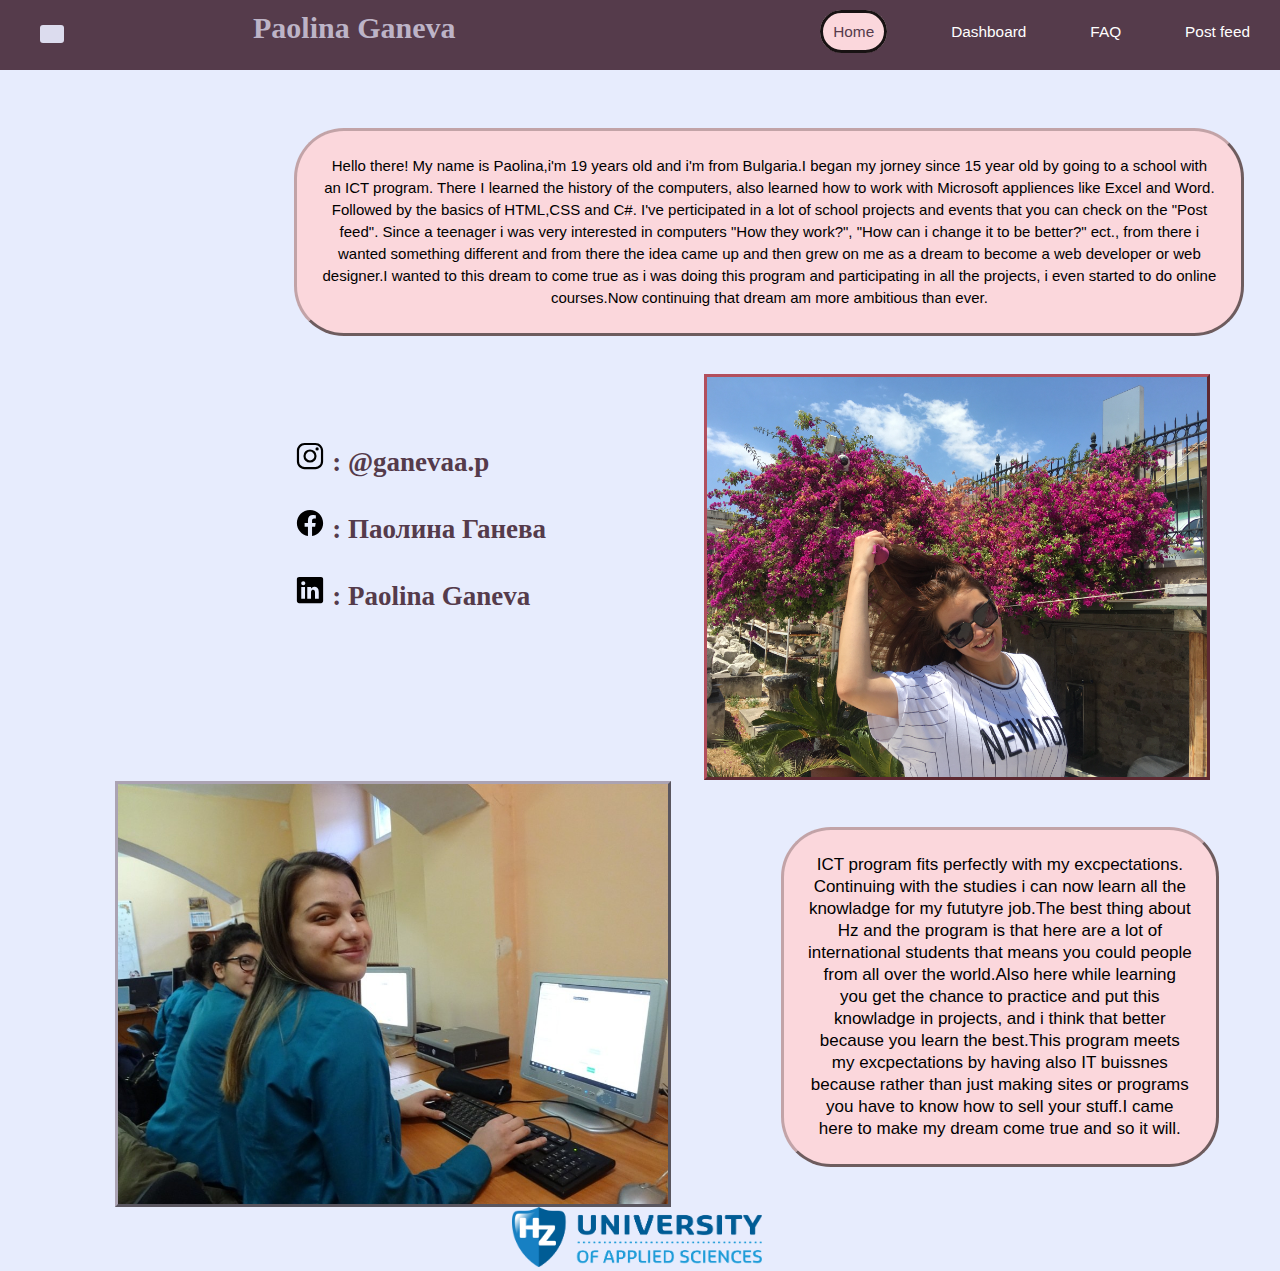
<file: index.html>
<!DOCTYPE html>
<html lang="en">
  <head>
    <meta charset="UTF-8">
    <meta name="viewport" content="width=device-width, initial-scale=1.0">
    <meta http-equiv="X-UA-Compatible" content="ie=edge">
    <title>Home</title>
    <link rel="preconnect" href="https://fonts.googleapis.com">
    <link rel="stylesheet" href="style.css">
  </head> 
  <body>
  <!--Side menu-->
   <header class="navbar">
     <input type="checkbox" id="check">
     <label for="check">
       <i id="btn"></i>
       <i id="cancel"></i>
     </label>
     <div class="sidebar">
       <h3>Info</h3>
       <ul class="side">
         <li><a href="https://hz.nl/uploads/documents/Regelingen/OERS/2021-2022/HZ-Course-and-Examination-Regulations-2021-2022.pdf" target="_blank">CER-ICT</a></li>
         <li><a href="IR-ICT-2021-2022.pdf" target="_blank">IR-ICT</a></li>
         <li><a href="https://glaze-donut-5a5.notion.site/Assignment-Specification-661c5ac5d7494328a58be61d00dd41e4" target="_blank">Learning envi.</a></li>
         <li><a href="https://teams.microsoft.com/_?culture=bg-bg&country=BG&lm=deeplink&lmsrc=homePageWeb&cmpid=WebSignIn#/school/conversations/Общи?threadId=19:2e2afa0286b04932be16cb8ad2d9d2c0@thread.skype&ctx=channel" target="_blank">Teams-ICT</a></li>
         <li><a href="https://apps.hz.nl/angular/studievoortgang/studiestatus" target="_blank">Study Progress</a></li>
         <li><a href="https://github.com/Pollygan/username.github.io.git" target="_blank">Github SP</a></li>
       </ul>
     </div>
     <!--Navbar-->
    <h1><a href="portfolio.html" class="port">Paolina Ganeva</a></h1>
      <ul> 
        <li><a class="active" href="index.html">Home</a></li>
        <li><a href="dashboard.html">Dashboard</a></li>
        <li><a href="faq.html">FAQ</a></li>
        <li><a href="post-feed.html">Post feed</a></li>
      </ul>
   </header>
    <span>
        <p class="bubbletext"> Hello there! My name is Paolina,i'm 19 years old and i'm from Bulgaria.I began my jorney since 15 year old by going to a school with an ICT program. There I learned the history of the computers, also learned how to work with Microsoft appliences like Excel and Word. Followed by the basics of HTML,CSS and C#. I've perticipated in a lot of school projects and events that you can check on the "Post feed". Since a teenager i was very interested in computers "How they work?", "How can i change it to be better?" ect., from there i wanted something different and from there the idea came up and then grew on me as a dream to become a web developer or web designer.I wanted to this dream to come true as i was doing this program and participating in all the projects, i  even started to do online courses.Now continuing that dream am more ambitious than ever.</p>
      </span>
        <img src="me.JPG" alt="Profile picture" class="pic">
        <!--Social media-->
  <ul class="social">
   <li><img src="logo-instagram.svg" alt="Instagram" class="instagram"> : @ganevaa.p</li>
    <br>
     <li><img src="logo-facebook.svg" alt="Facebook" class="facebook">  : Паолина Ганева</li>
     <br>
    <li><img src="logo-linkedin.svg" alt="Linkedin" class="linkedin">  : Paolina Ganeva</li>
  </ul>
<img src="pic.jpg" alt="Old school photo" class="pic1">
<footer>
<p id="bubbletext">ICT program fits perfectly with my excpectations. Continuing with the studies i can now learn all the knowladge for my fututyre job.The best thing about Hz and the program is that here are a lot of international students that means you could people from all over the world.Also here while learning you get the chance to practice and put this knowladge in projects, and i  think that better because you learn the best.This program meets my excpectations by having also IT buissnes because rather than just making sites or programs you have to know how to sell your stuff.I came here to make my dream come true and so it will.</p>
<img src="hz.png" alt="Hz logo" class="hz">
</footer>
  </body>
</html>
</file>
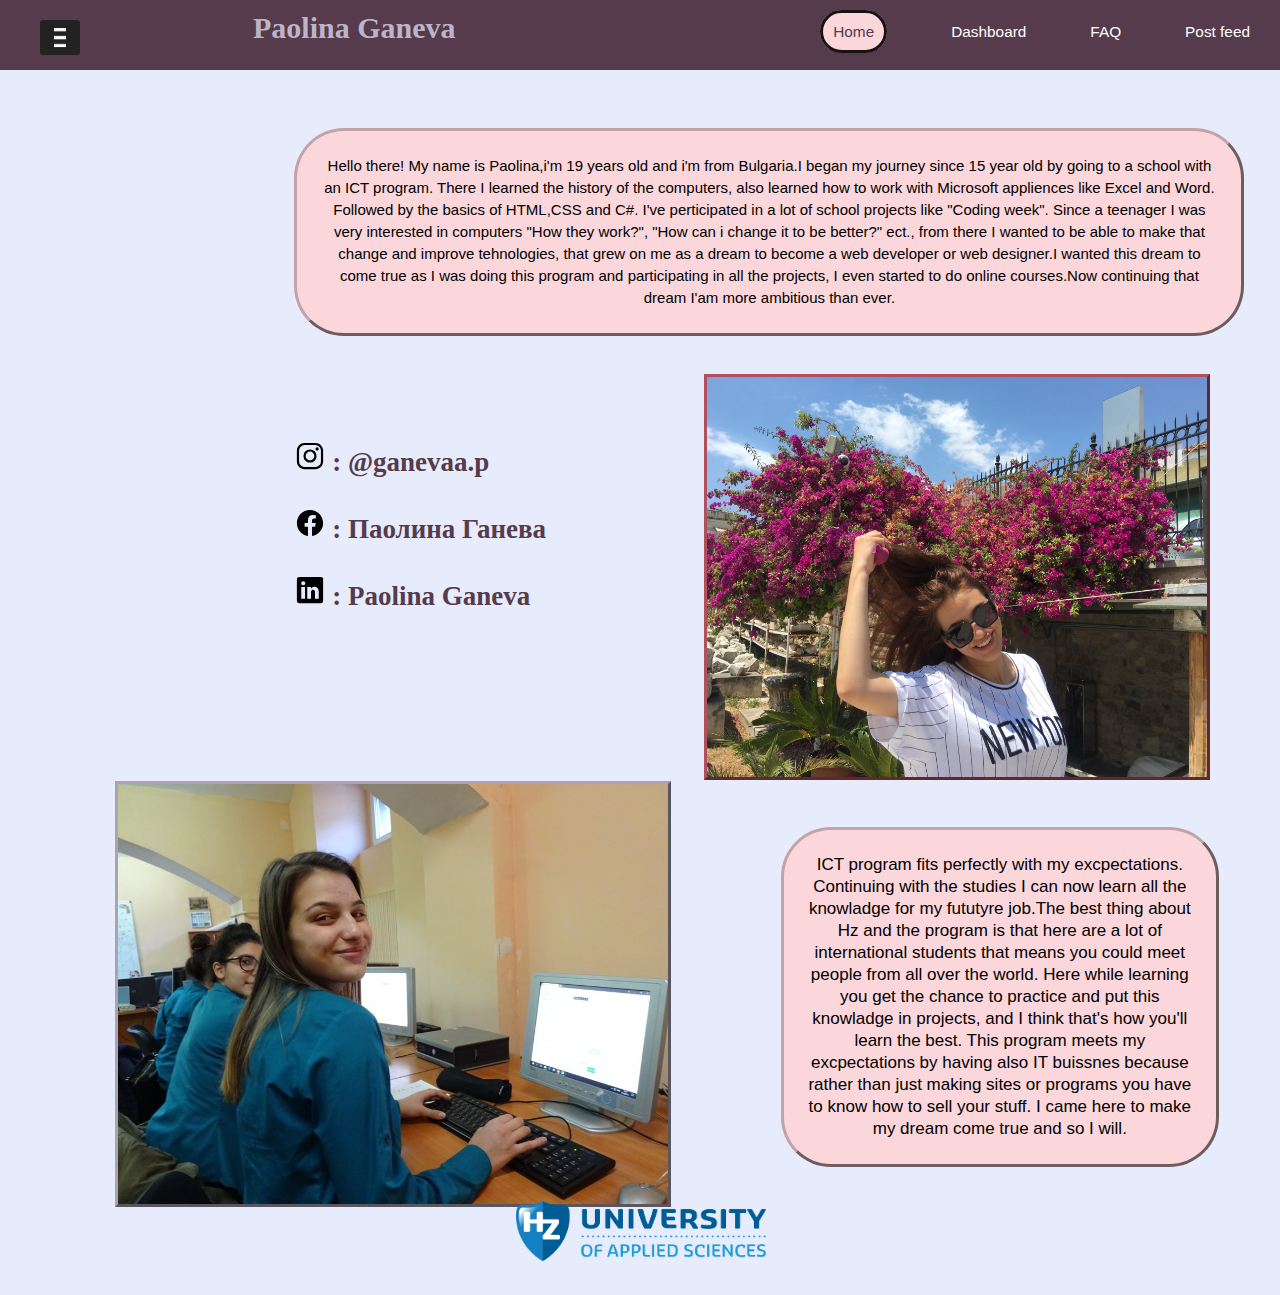
<file: pages/index.html>
<!DOCTYPE html>
<html lang="en">

  <head>

    <meta charset="UTF-8">
    <meta name="viewport" content="width=device-width, initial-scale=1.0">
    <meta http-equiv="X-UA-Compatible" content="ie=edge">
    <title>Home</title>
    <link rel="preconnect" href="https://fonts.googleapis.com">
    <link rel="stylesheet" href="..\css\style.css">

  </head> 

  <body>

   <header class="navbar">

     <!--Side bar-->
     <input type="checkbox" id="check">
     <label for="check">
       <i ><img src="..\pictures\sidebar3.png" alt="Side bar" id="btn"></i>
       <i id="cancel"></i>
     </label>

     <div class="sidebar">
       <h3>Info</h3>
       <ul class="side">
         <li><a href="https://hz.nl/uploads/documents/Regelingen/OERS/2021-2022/HZ-Course-and-Examination-Regulations-2021-2022.pdf" target="_blank">CER-ICT</a></li>
         <li><a href="IR-ICT-2021-2022.pdf" target="_blank">IR-ICT</a></li>
         <li><a href="https://glaze-donut-5a5.notion.site/Assignment-Specification-661c5ac5d7494328a58be61d00dd41e4" target="_blank">Learning envi.</a></li>
         <li><a href="https://teams.microsoft.com/_?culture=bg-bg&country=BG&lm=deeplink&lmsrc=homePageWeb&cmpid=WebSignIn#/school/conversations/Общи?threadId=19:2e2afa0286b04932be16cb8ad2d9d2c0@thread.skype&ctx=channel" target="_blank">Teams-ICT</a></li>
         <li><a href="https://apps.hz.nl/angular/studievoortgang/studiestatus" target="_blank">Study Progress</a></li>
         <li><a href="https://github.com/Pollygan/username.github.io.git" target="_blank">Github SP</a></li>
       </ul>
     </div>

     <!--Navbar-->

    <h1><a href="portfolio.html" class="port">Paolina Ganeva</a></h1>
      <ul> 
        <li><a class="active" href="index.html">Home</a></li>
        <li><a href="dashboard.html">Dashboard</a></li>
        <li><a href="faq.html">FAQ</a></li>
        <li><a href="post-feed.html">Post feed</a></li>
      </ul>

   </header>
  
    <span>
        <p class="bubbletext"> Hello there! My name is Paolina,i'm 19 years old and i'm from Bulgaria.I began my journey since 15 year old by going to a school with an ICT program. There I learned the history of the computers, also learned how to work with Microsoft appliences like Excel and Word. Followed by the basics of HTML,CSS and C#. I've perticipated in a lot of school projects like "Coding week". Since a teenager I was very interested in computers "How they work?", "How can i change it to be better?" ect., from there I wanted to be able to make that change and improve tehnologies, that grew on me as a dream to become a web developer or web designer.I wanted  this dream to come true as I was doing this program and participating in all the projects, I  even started to do online courses.Now continuing that dream I'am more ambitious than ever.</p>
      </span>
      <a href="https://www.socialmediatoday.com/news/8-of-the-most-important-html-tags-for-seo/574987/">
         <img src="..\pictures\me.JPG" alt="Profile picture" class="pic"></a>

        <!--Social media-->

  <ul class="social">
   <li><img src="..\logo-instagram.svg" alt="Instagram" class="instagram"> : @ganevaa.p</li>
    <br>
     <li><img src="..\logo-facebook.svg" alt="Facebook" class="facebook">  : Паолина Ганева</li>
     <br>
    <li><img src="..\logo-linkedin.svg" alt="Linkedin" class="linkedin">  : Paolina Ganeva</li>
  </ul>

<img src="..\pictures\pic.jpg" alt="Old school photo" class="pic1">

<footer>
<p id="bubbletext">ICT program fits perfectly with my excpectations. Continuing with the studies I can now learn all the knowladge for my fututyre job.The best thing about Hz and the program is that here are a lot of international students that means you could meet people from all over the world. Here while learning you get the chance to practice and put this knowladge in projects, and I  think that's how you'll learn the best. This program meets my excpectations by having also IT buissnes because rather than just making sites or programs you have to know how to sell your stuff. I came here to make my dream come true and so I will.</p>
<img src="..\pictures\hz.png" alt="Hz logo" class="hz">
</footer>

  </body>
</html>
</file>
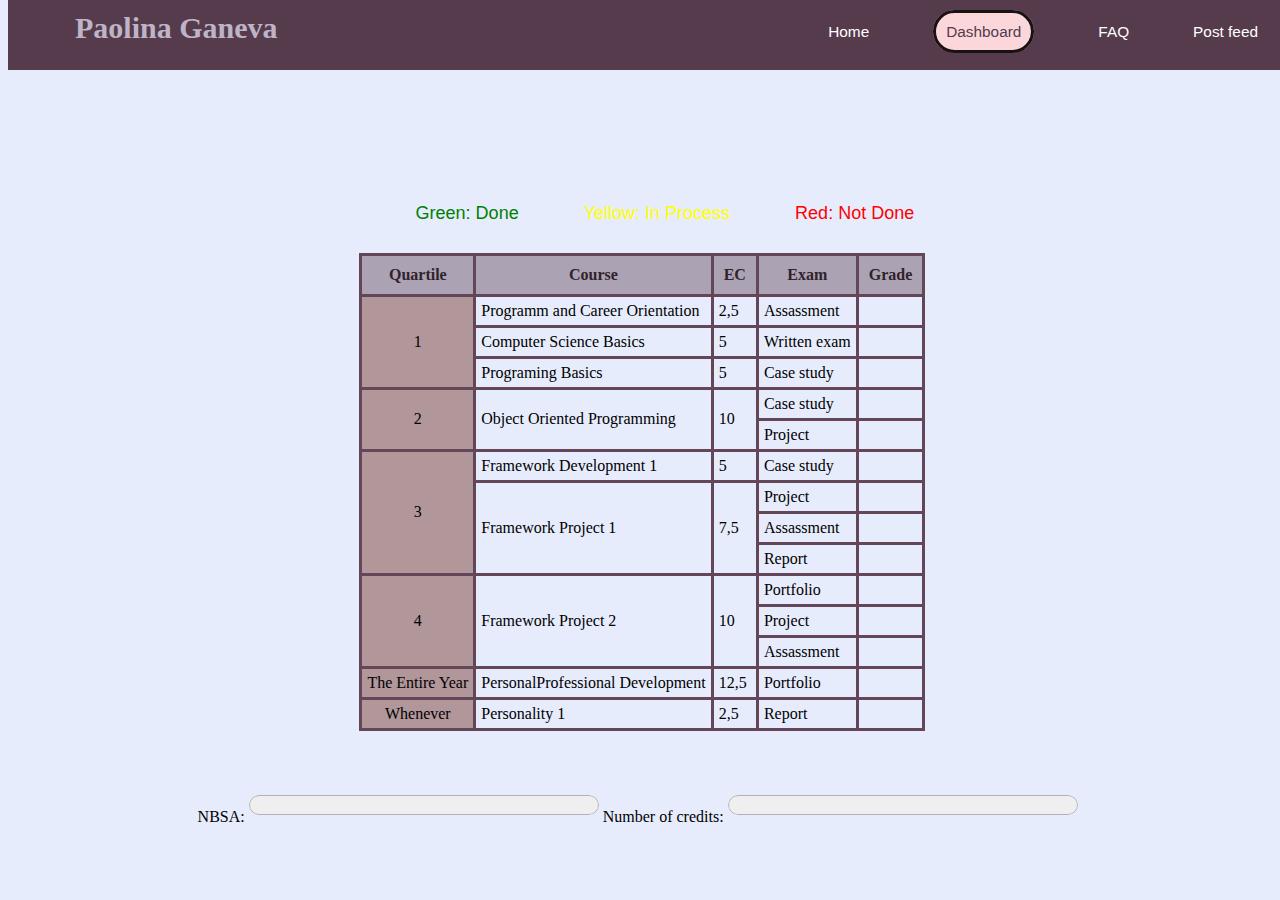
<file: dashboard.html>
<!DOCTYPE html>
<html lang="en">

    <head>
    <meta charset="UTF-8">
    <meta name="viewport" content="width=device-width, initial-scale=1.0">
    <meta http-equiv="X-UA-Compatible" content="ie=edge">
    <link rel="stylesheet" href="..\css\dashboard.css">
    <title>Dashboard</title>
    </head>

  <body>

    <header class="navbar">
        <h1 id="name">Paolina Ganeva</h1>
        <nav>
          <ul>
            <li><a href="index.html">Home</a></li>
            <li><a class="active" href="dashboard.html">Dashboard</a></li>
            <li><a href="faq.html">FAQ</a></li>
            <li><a href="post-feed.html">Post feed</a></li>
          </ul>
        </nav>
       </header>
        
       <main>
           <table>
             <thead>
             <tr class="solid">
               <th>Quartile</th>
               <th>Course</th>
               <th>EC</th>
               <th>Exam</th>
               <th>Grade</th>
             </tr>
             </thead>
             <tbody>
             <tr class="solid">
               <td rowspan="3" class="num">1</td>
               <td>Programm and Career Orientation </td>
               <td>2,5</td>
               <td>Assassment</td>
               <td></td>
             </tr>
             <tr class="solid">
              <td>Computer Science Basics</td>
              <td>5</td>
              <td>Written exam</td>
              <td></td>
             </tr>
             <tr>
               <td>Programing Basics</td>
               <td>5</td>
               <td>Case study</td>
               <td></td>
             </tr>
             <tr class="solid">
              <td rowspan="2" class="num">2</td>
              <td rowspan="2">Object Oriented Programming</td>
              <td rowspan="2">10</td>
              <td>Case study</td>
              <td></td>
             </tr>
             <tr>
               <td>Project</td>
               <td></td>
             </tr>
             <tr class="solid">
              <td rowspan="4" class="num">3</td>
              <td>Framework Development 1</td>
              <td>5</td>
              <td>Case study</td>
              <td></td>
             </tr>
             <tr>
              <td rowspan="3">Framework Project 1</td>
              <td rowspan="3">7,5</td>
              <td>Project</td>
              <td></td>
              
             </tr>
             <tr>
              <td>Assassment</td>
              <td></td>
             </tr>
             <tr>
               <td>Report</td>
               <td></td>
             </tr>
             <tr>
               <td rowspan="3" class="num">4</td>
               <td rowspan="3">Framework Project 2</td>
               <td rowspan="3">10</td>
               <td>Portfolio</td>
               <td></td>
             </tr>
             <tr>
               <td>Project</td>
               <td></td>
             </tr>
             <tr>
               <td>Assassment</td>
               <td></td>
             </tr>
             <tr>
               <td class="num">The Entire Year</td>
               <td>PersonalProfessional Development</td>
               <td>12,5</td>
               <td>Portfolio</td>
               <td></td>
             </tr>
             <tr>
               <td class="num">Whenever</td>
               <td>Personality 1</td>
               <td>2,5</td>
               <td>Report</td>
               <td></td>
             </tr>
              </tbody>
           </table>
       </main>

           <ul class="list">
             <li style="color: green;">Green: Done</li>
             <li style="color: yellow;">Yellow: In Process</li>
             <li style="color: red;">Red: Not Done</li>
           </ul>

           <footer>
           <label for="credits">NBSA:</label>
           <progress value="0" max="60"></progress>

           <label for="credits">Number of credits:</label>
           <progress value="0" max="45"></progress>
           </footer>

       </body>
</html>
</file>
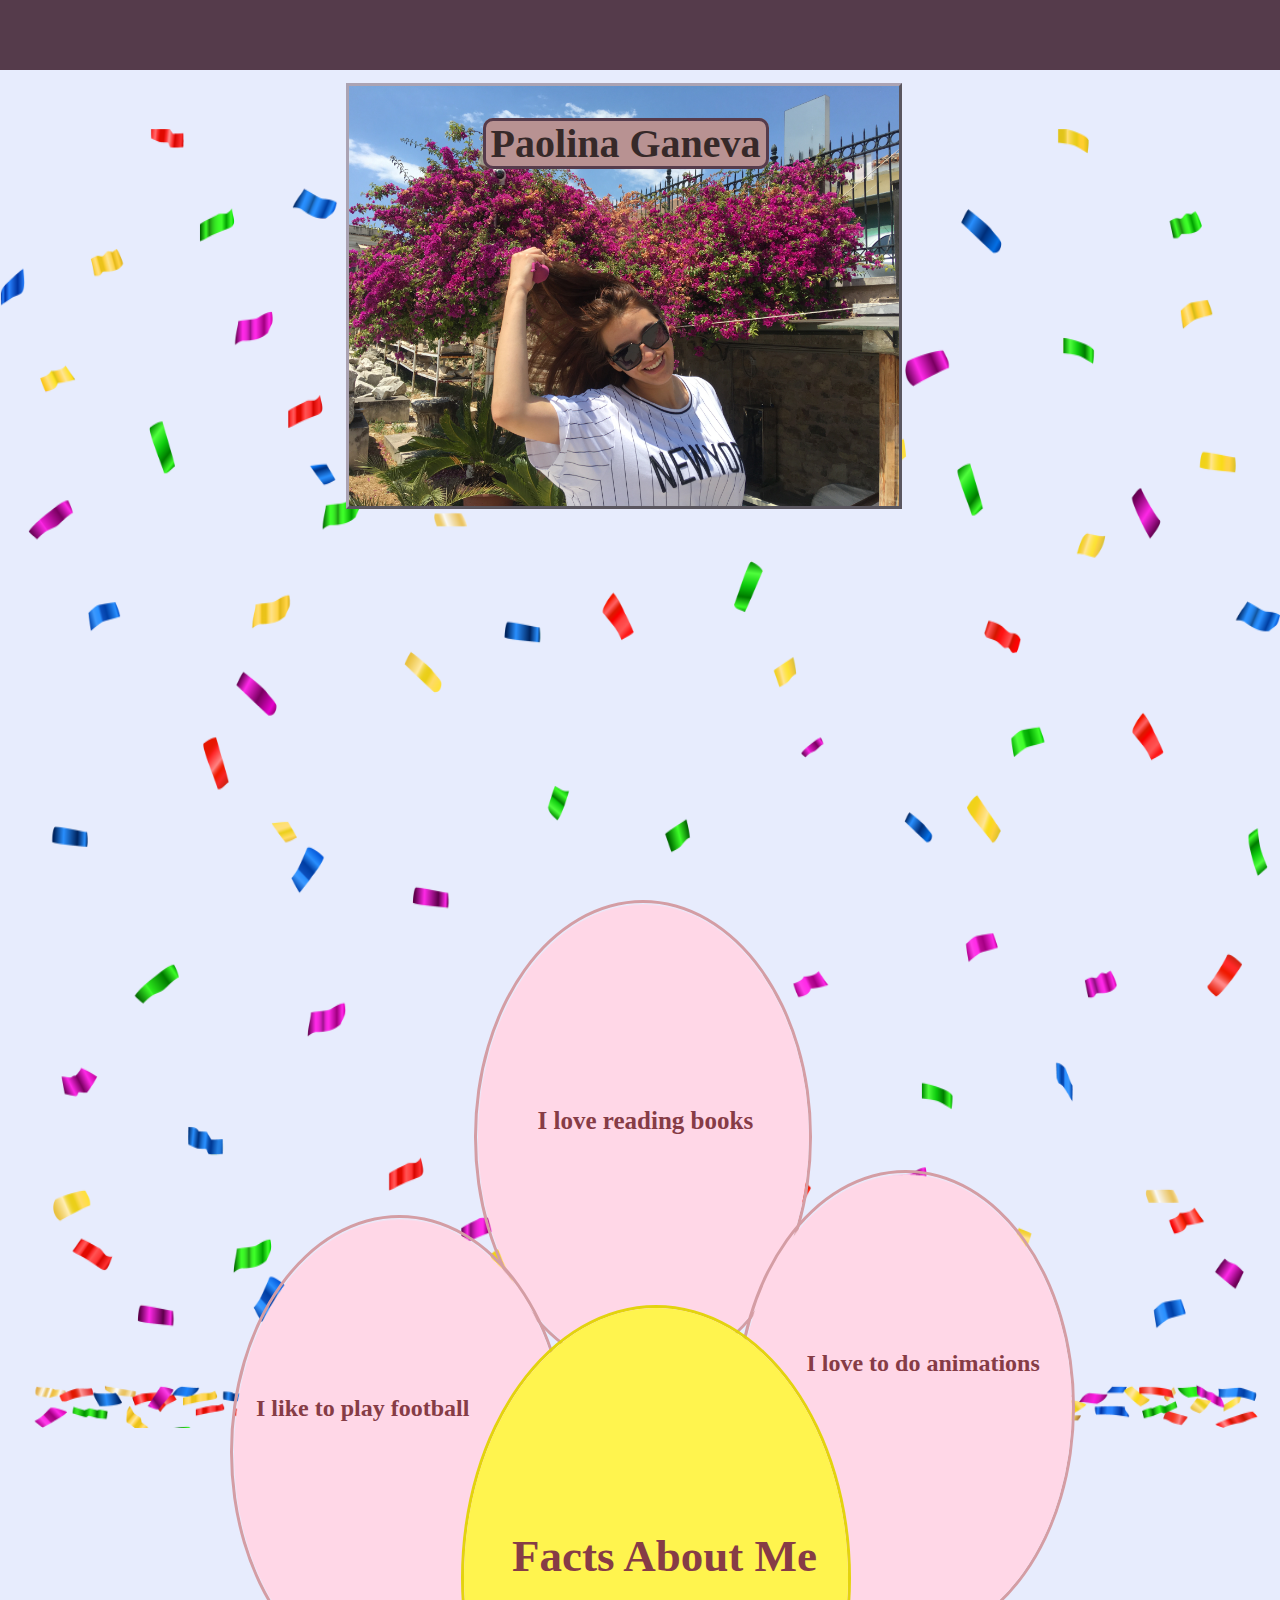
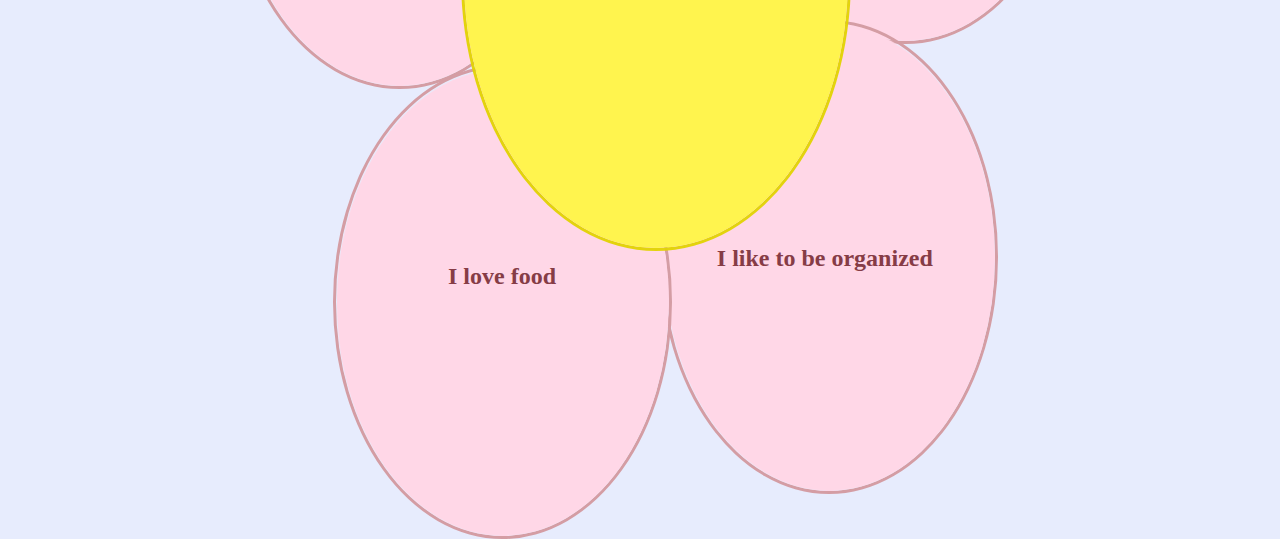
<file: portfolio.html>
<!DOCTYPE html>
<html lang="en">

  <head>
    <meta charset="UTF-8">
    <meta name="viewport" content="width=device-width, initial-scale=1.0">
    <meta http-equiv="X-UA-Compatible" content="ie=edge">
    <title>My profile</title>
    <link rel="stylesheet" href="..\css\style.css">
    <style>

     h1 {
      position: absolute;
      padding: 3px;
      margin-left: 32%;
      margin-top: 100px;
      font-family: 'Alfa Slab One',cursive;
      color: #bdb4c7;
      font-size: 60px;

     }
    </style>

  </head>

  <body>

  <header>
    <h1><a href="index.html" class="port1">Paolina Ganeva</a></h1>
    <img src="..\pictures\confet2.png" alt="confeti" class="confeti">
   </header>
  
      <img src="..\pictures\me.JPG" alt="portfolio" class="pic3">

      <!--Circles-->

      <img src="..\pictures\yellowcr.png" alt="Fact about me" id="yellow">
      <img src="..\pictures\pinkcr.png" alt="Facts" class="cr1">
      <img src="..\pictures\pinkcr.png" alt="Facts" class="cr2">
      <img src="..\pictures\pinkcr.png" alt="Facts" class="cr3">
      <img src="..\pictures\pinkcr.png" alt="Facts" class="cr4">
      <img src="..\pictures\pinkcr.png" alt="Facts" class="cr5">

      <!--Facts text-->

      <h4>Facts About Me</h4>
      <h5>I love reading books</h5>
      <h5 class="f2">I love to do animations</h5>
      <h5 class="f3">I like to be organized</h5>
      <h5 class="f4">I love food</h5>
      <h5 class="f5">I like to play football</h5>

  </body>

  </html>
</html>
</file>
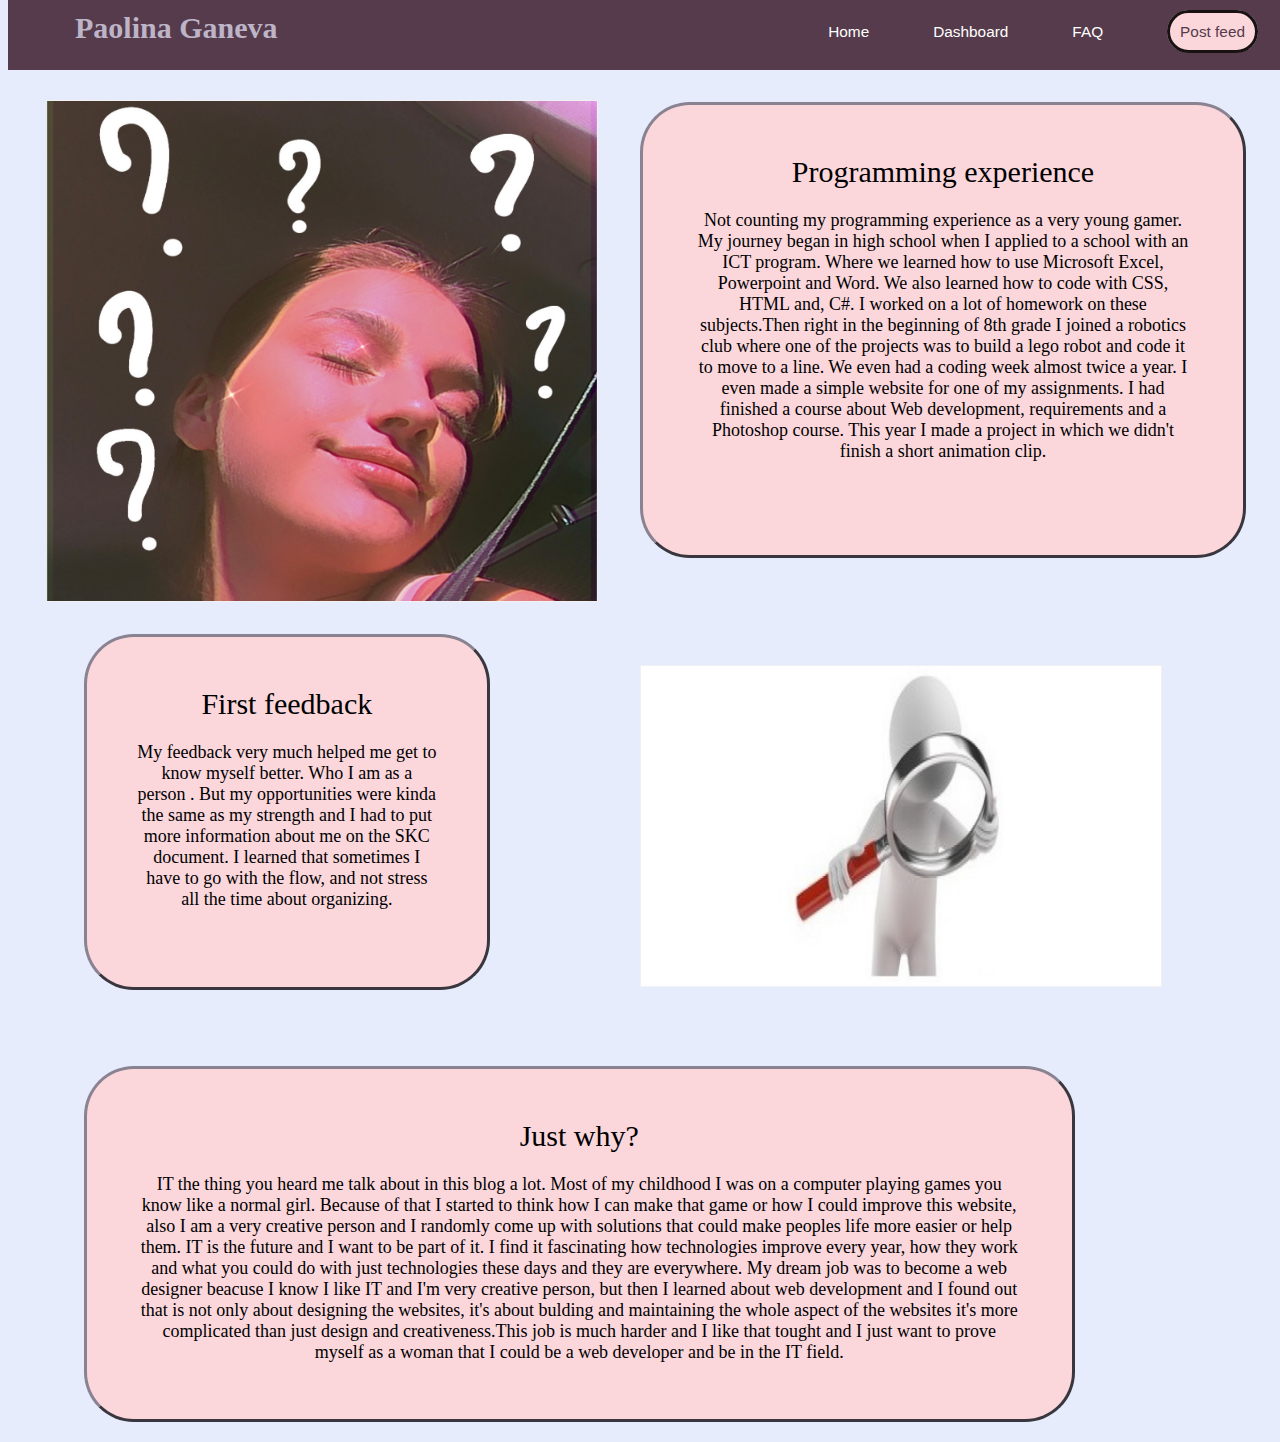
<file: post-feed.html>
<!DOCTYPE html>
<html lang="en">

    <head>
    <meta charset="UTF-8">
    <meta name="viewport" content="width=device-width, initial-scale=1.0">
    <meta http-equiv="X-UA-Compatible" content="ie=edge">
    <title>Blog</title>
    <link rel="preconnect" href="https://fonts.googleapis.com">
    <link rel="stylesheet" href="..\css\postfeed.css">
    </head>

     <body>

      <header class="navbar">
        <h1 id="name">Paolina Ganeva</h1>
        <nav>
          <ul>
            <li><a href="index.html">Home</a></li>
            <li><a href="dashboard.html">Dashboard</a></li>
            <li><a href="faq.html">FAQ</a></li>
            <li><a class="active" href="post-feed.html">Post feed</a></li>
          </ul>
        </nav>
       </header>
       

         <!--Blog 1-->

        <div class="flip-box">
         <div class="flip-box-inner">
          <div class="flip-box-front">

         <img src="..\pictures\blog.jpeg" alt="Me" style="width:550px;height:500px">

         </div>
        <div class="flip-box-back">

           <h2>Why this study choice?</h2>

      <p>Ever since I was little I have wanted to study abroad, fascinated by the beauty of the Netherlands and how good the people are. It got me interested in searching for a university here.<br> I started by going to an exposition about different universities. Hz really caught my eye but it turned out that they didn't have an ICT program in English. A few years went by and I got myself into one of the open days at Hz. At that moment I just knew that this was the place for me by how you applied your studies and got to do so many real world projects and assignments. When I met the people then I understood that the environment was the best option for me too. I saw my future career starting here and all the connections I was going to make here. Those things motivate me. After 4 years I think I’m going to get not only the knowledge I need, but also experiences and friends that will last a lifetime, and maybe even a job. My goal is to become a Web Developer and by choosing this program I think I’m on the right path to achieving that goal. </p>
    </div>
  </div>
</div>

 <!--Blog 2-->

<div class="flip-box2">
  <div class="flip-box-inner2">
  <div class="flip-box-front2">

    <img src="..\pictures\blog2.jpg" alt="SWOT" style="width: 520px;height:320px">

  </div>
 <div class="flip-box-back2">

    <h3>Personality analysis</h3>
<p class="swot">My strength is that I'm a very organized person. I like to plan out my week to know what I have to do and not to forget something important. I’m also a very optimistic person, and when I set my mind to something I do it no matter what. But on the flip side, when I get to planned out  or overwork myself, I feel lost. One of my weaknesses is that sometimes I get too much in my head doing stuff or multitasking. But there’s always something good in the bad things, when I overwork myself I usually do something to get my mind off of it like running or reading which is good for your well-being. The threat that I have to face on my journey is that I get distracted easily, because I have too many thoughts in my head.</p>
</div>
  </div>
    </div>

      <!--Blog 3-->

      <p class="pe"><bold style="font-size: 30px; width: 20px;height: 20px;font-family: 'Alfa Slab One',cursive;">Programming experience</bold>
        <br>
        <br>
        Not counting my programming experience as a very young gamer. My journey began in high school when I applied to a school with an ICT program. Where we learned how to use Microsoft Excel, Powerpoint and Word. We also learned how to code with CSS, HTML and, C#. I worked on a lot of homework on these subjects.Then right in the beginning of 8th grade I joined a robotics club where one of the projects was to build a lego robot and code it to move to a line. We even had a coding week almost twice a year. I even made a simple website for one of my assignments. I had finished a course about Web development, requirements and a Photoshop course. This year I made a project in which we didn't finish a short animation clip.</p>

        <!--Blog 4-->
        
       <p class="ff"><bold style="font-size: 30px; width: 20px;height: 20px;font-family: 'Alfa Slab One',cursive;">First feedback</bold>
        <br>
        <br>
        My feedback very much helped me get to know myself better. Who I am as a person . But my opportunities were kinda the same as my strength and I had to put more information about me on the SKC document. I learned that sometimes I have to go with the flow, and not stress all the time about organizing.</p>  

        <footer>
         <!--My dream job-->

         <p class="b5"><bold style="font-size: 30px; width: 20px;height: 20px;font-family: 'Alfa Slab One',cursive;">Just why?</bold>
          <br>
          <br>
          IT the thing you heard me talk about in this blog a lot. Most of my childhood I was on a computer playing games you know like a normal girl. Because of that I started to think how I can make that game or how I could improve this website, also I am a very creative person and I randomly come up with solutions that could make peoples life more easier or help them. IT is the future and I want to be part of it. I find it fascinating how technologies improve every year, how they work and what you could do with just technologies these days and they are everywhere. My dream job was to become a web designer beacuse I know I like IT and I'm very creative person, but then I learned about web development and I found out that is not only about designing the websites, it's about bulding and maintaining the whole aspect of the websites it's more complicated than just design and creativeness.This job is much harder and I like that tought and I just want to prove myself as a woman that I could be a web developer and be in the IT field.</p>

         </footer> 

        </body>
      </html>
</file>
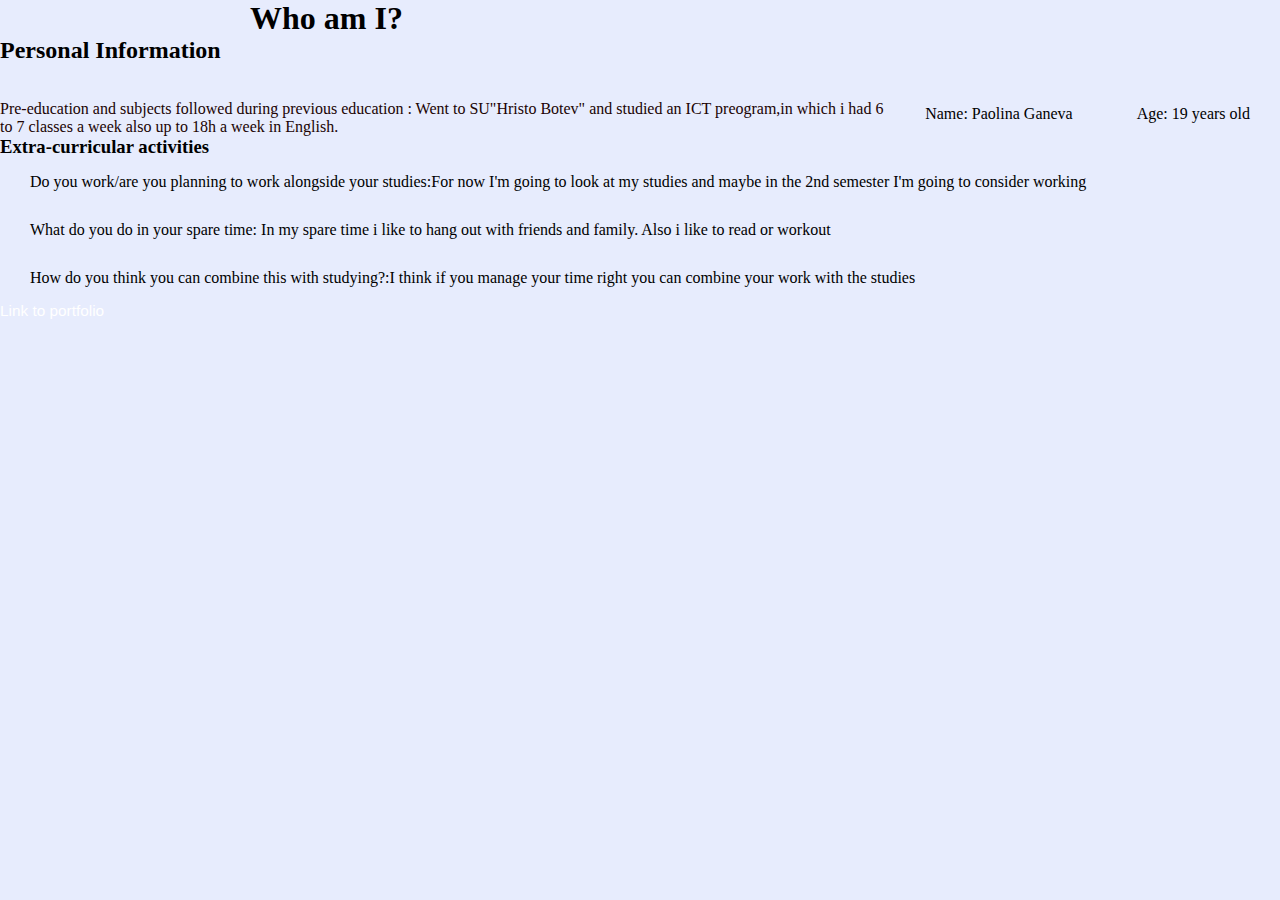
<file: Who am I- website.html>
<!DOCTYPE html>
<html lang="en">
  <head>
    <meta charset="UTF-8">
    <meta name="viewport" content="width=device-width, initial-scale=1.0">
    <meta http-equiv="X-UA-Compatible" content="ie=edge">
    <title>My profile</title>
  </head>
  <body>
    <link rel="stylesheet" href="style.css">
    <h1>Who am I?</h1>
  <main>
    <article>
   <h2> Personal Information</h2>
    </article>
  </main>
    <br>
<ul>
<li> Name: Paolina Ganeva </li>
<li> Age: 19 years old</li>
</ul>
<br>
<p>Pre-education and subjects followed 
during previous education : Went to SU"Hristo Botev" and studied an ICT preogram,in which i had 6 to 7 classes a week also up to 18h a week in English.

</p>
<style>
  p{
    color: rgb(32, 3, 3);
    font-style: initial;
  }
</style>
<h3>Extra-curricular activities</h3>
<ol>
<li>Do you work/are you planning to work alongside your studies:For now I'm going to look at my studies and maybe in the 2nd semester I'm going to consider working</li>
<li>What do you do in your spare time: In my spare time i like to hang out with friends and family. Also i like to read or workout</li>
<li> How do you think you can combine this with studying?:I think if you manage your time right you can combine your work with the studies</li>
</ol>
<nav>
<a href="portfolio.html">Link to portfolio</a>
</nav>
  </body>
</html>
</file>
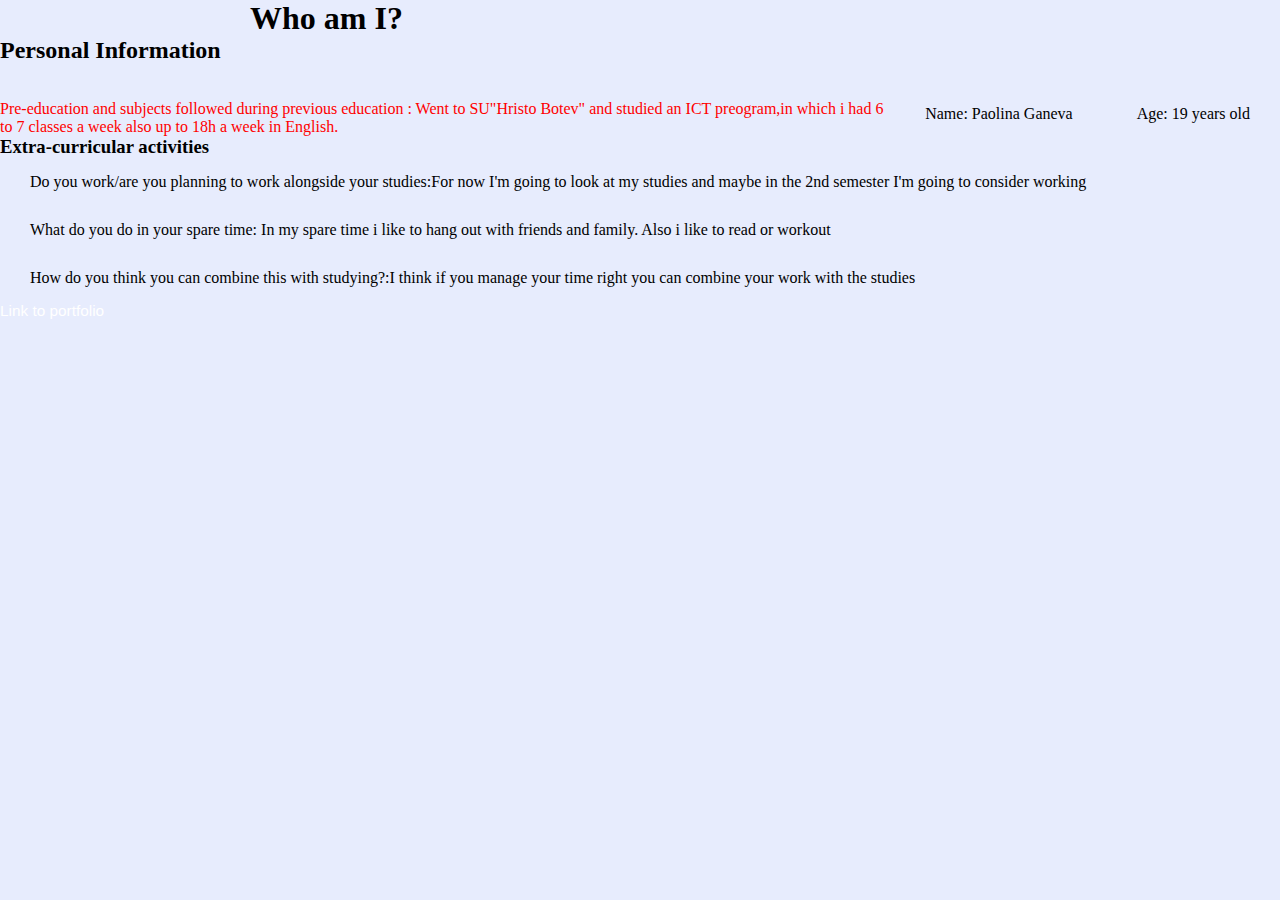
<file: who-am-i.html>
<!DOCTYPE html>
<html lang="en">
  <head>
    <meta charset="UTF-8">
    <meta name="viewport" content="width=device-width, initial-scale=1.0">
    <meta http-equiv="X-UA-Compatible" content="ie=edge">
    <title>My profile</title>
  </head>
  <body>
    <link rel="stylesheet" href="style.css">
    <h1>Who am I?</h1>
  <main>
    <article>
   <h2> Personal Information</h2>
    </article>
  </main>
    <br>
<ul>
<li> Name: Paolina Ganeva </li>
<li> Age: 19 years old</li>
</ul>
<br>
<p>Pre-education and subjects followed 
during previous education : Went to SU"Hristo Botev" and studied an ICT preogram,in which i had 6 to 7 classes a week also up to 18h a week in English.

</p>
<style>
  p{
    color: red;
    font-style: initial;
  }
</style>
<h3>Extra-curricular activities</h3>
<ol>
<li>Do you work/are you planning to work alongside your studies:For now I'm going to look at my studies and maybe in the 2nd semester I'm going to consider working</li>
<li>What do you do in your spare time: In my spare time i like to hang out with friends and family. Also i like to read or workout</li>
<li> How do you think you can combine this with studying?:I think if you manage your time right you can combine your work with the studies</li>
</ol>
<nav>
<a href="portfolio.html">Link to portfolio</a>
</nav>
  </body>
</html>
</file>
<file: style.css>
html{
    margin: 0;
    padding: 0;
}

body {

    background-color: #e1e8fcd0;
}
/* Nav bar */
header{
    width: 100%;
    height: 70px;
    background-color: #553B4B;

}
/* Paolina Ganeva */
.port {
    position: absolute;
    padding: 3px;
    float: left;
    margin-left: 0%;
    margin-top: 8px;
    font-family: 'Alfa Slab One',cursive;
    color: #bdb4c7;
    font-size: 30px;
}

span{
    color: #FBD7DC;
}

.navbar {

    overflow: hidden;
    position: fixed;
    top: 0;
    width: 100%;
    z-index: 4;
}

ul{
    width: auto;
    float: right;
    margin-top: 8px;

}

li{
    display: inline-block;
    padding: 15px 30px;
}

a{
    text-align: center;
    color: #ffffff;
    text-decoration: none;
    font-family: 'Open Sans', sans-serif;
    font-size: 1.2vw;
}

a:hover{
    color:#B24F5D;
    transition: 0,5s;
}
/* End of Nav bar */
/* active bubble for the nav bar */
.active {
    color: #553B4B;
    background-color: #FBD7DC;
    border-radius: 100px;
    border-color: #181213;
    border-style: solid;
    padding: 10px;
}
/* Bubble text */
.bubbletext {

    font-family: sans-serif;
    font-size: 15px;
    line-height: 22px;
    width: 70%;
    background:#FBD7DC;
    border-radius: 50px;
    padding: 24px;
    text-align: center;
    color: black;
    margin-top: 10%;
    margin-left: 23%;
    border-color: #c2a3a7;
    border-style: outset;
    
/* End of bubble */
}
img.pic {

    width: 500px;
    height: 400px;
    margin-top: 3%;
    margin-left: 55%;
    border-color: #B24F5D;
    border-style: outset;
    border-width: medium;
}
/* Side bar */

* {
    margin: 0;
    padding: 0;
}

.sidebar {

    position: fixed;
    left: -250px;
    width: 250px;
    height: 100%;
    background-color: #ABA3B3;
    transition: all .5s ease;
}

.sidebar h3 {
     font-size: 25px;
     color: #553B4B;
     text-align: center;
     line-height: 70px;
     background: #c2bac9;
     user-select: none;
     font-family: monospace;
}

.sidebar .side a {
    display: block;
    height: 100%;
    width: 100%;
    line-height: 45px;
    font-size: 20px;
    color: #44445F;
    padding-left: 10px;
    box-sizing: border-box;
    border-bottom: 2px solid rgba(147, 138, 156, 0.644);
    transition: .4s;
}

.side li:hover a {
    padding-left: 50px;
}

.sidebar .side a i {
    padding-left: 50px;
}

#check {
    display: none;
}

label #btn,label #cancel {
    position: absolute;
    cursor: pointer;
    background: #dcdcee;
    border-radius: 3px;
}
label #btn {
    left: 40px;
    top: 25px;
    font-size: 25px;
    color: #d8c0cf;
    padding: 6px 12px 12px 12px;
    transition: all .5s;
}

label #cancel {
    z-index: 1111;
    left: -195px;
    top: 17px;
    font-size: 30px;
    color: #d8c0cf;
    padding: 4px 9px;
    transition: all .5s ease;
}

#check:checked ~ .sidebar {
    left: 0;

}

#check:checked ~ label #btn {
    left: 250px;
    opacity: 0;
    pointer-events: none;
}

#check:checked ~ label #cancel {
    left: 195px;
}

#check:checked ~ .port, h1{
    margin-left: 250px;
}
 /* end of side bar */
 /* social media */
.social {
    color: #553B4B;
    font-size: 27px;
    margin-right: 55%;
    margin-top: -28%;
    left: 10%;
    z-index: -1;
    font-family: cursive;
    font-weight: bold;
}

/* social media */
.pic1 {
    width: 550px;
    height: 420px;
    margin-top: -3px;
    margin-left: 115px;
    border-color: #ABA3B3;
    border-style: outset;
    border-width: medium;
}


/*Second bubble*/
#bubbletext {

    font-family: sans-serif;
    font-size: 17px;
    line-height: 22px;
    width: 30%;
    background:#FBD7DC;
    border-radius: 50px;
    padding: 24px;
    text-align: center;
    color: black;
    margin-top: -30%;
    margin-left: 61%;
    border-color: #c2a3a7;
    border-style: outset;
}
/*End of second bubble*/

.hz {
    width: 250px;
    height: 60px;
    margin-top: 40px;
    margin-left: 40%;
}
/*Icons*/

.instagram {
    width: 30px;
    height: 30px;
}

.facebook {
     width: 30px;
     height: 30px;
}

.linkedin {

    width: 30px;
    height: 30px;
}
 
/* profile page */

/* Me img */
.pic3 {
    width: 550px;
    height: 420px;
    margin-top: 1%;
    margin-left: 27%;
 
    border-color: #ABA3B3;
    border-style: outset;
    border-width: medium;
}
/* Paolina Ganeva button */
.port1 {
    margin-left: 70px;
    margin-top: 20px;
    font-family: 'Alfa Slab One',cursive;
    color: #362929;
    font-size: 40px;
    border-width: small;
    border-color: #553B4B;
    border-style: solid;
    border-radius: 10px;
    background-color: #b89292;
    padding: 0px 5px 0px 5px;

   
}
/* circles */
#yellow {
    width: 30%;
    height: 60%;
    position: absolute;
    top: 145%;
    left: 36%;
    border-color: #e2d302f3;
    border-width: small;
    border-style: solid;
    border-radius: 50%;
    z-index: 3;

}

.cr1 {
    position: absolute;
    top: 100%;
    left: 37%;
    width: 26%;
    height: 52%;
    border-color: #d49da4;
    border-width: small;
    border-style: solid;
    border-radius: 50%;
    
}

.cr2 {
    position: absolute;
    top: 135%;
    left: 18%;
    width: 26%;
    height: 52%;
    border-color: #d49da4;
    border-width: small;
    border-style: solid;
    border-radius: 50%;
}

.cr3 {
    position: absolute;
    top: 130%;
    right: 16%;
    width: 26%;
    height: 52%;
    border-color: #d49da4;
    border-width: small;
    border-style: solid;
    border-radius: 50%;
}

.cr4 {
    position: absolute;
    top: 180%;
    right: 22%;
    width: 26%;
    height: 52%;
    border-color: #d49da4;
    border-width: small;
    border-style: solid;
    border-radius: 50%;
}

.cr5 {
    position: absolute;
    top: 185%;
    left: 26%;
    width: 26%;
    height: 52%;
    border-color: #d49da4;
    border-width: small;
    border-style: solid;
    border-radius: 50%;
}
/* Facts about me text */
h4 {
    font-size: 45px;
    font-family: fantasy;
    position: absolute;
    top: 170%;
    left: 40%;
    z-index: 4;
    color: #863c46;
}

h5 {
    font-size: 25px;
    font-family: 'Times New Roman', Times, serif;
    position: absolute;
    top: 123%;
    left: 42%;
    z-index: 4;
    color: #863c46;
}

.f2 {
    font-size: 24px;
    font-family: 'Times New Roman', Times, serif;
    position: absolute;
    top: 150%;
    left: 63%;
    z-index: 4;
    color: #863c46;
}

.f3 {
    font-size: 24px;
    font-family: 'Times New Roman', Times, serif;
    position: absolute;
    top: 205%;
    left: 56%;
    z-index: 4;
    color: #863c46;
}

.f4 {
    font-size: 24px;
    font-family: 'Times New Roman', Times, serif;
    position: absolute;
    top: 207%;
    left: 35%;
    z-index: 4;
    color: #863c46;
}

.f5 {
    font-size: 24px;
    font-family: 'Times New Roman', Times, serif;
    position: absolute;
    top: 155%;
    left: 20%;
    z-index: 4;
    color: #863c46;
}

.confeti {

    background-image: url("confeti.png");
    
}

/* Dashboard */

#name {
    position: absolute;
    left: 5%;
    padding: 3px;
    float: left;
    margin-top: 8px;
    font-family: 'Alfa Slab One',cursive;
    color: #bdb4c7;
    font-size: 30px;
}

.piechart {
    display: block;
    position: absolute;
    top: 40%;
    left: 60%;
    width: 400px;
    height: 400px;
    border-radius: 50%;
    background-image: conic-gradient(red 6deg, orange 6deg 12deg, yellow 12deg 18deg, 
    green 18deg 24deg, blue 24deg 30deg, purple 30deg 36deg, pink 36deg 42deg, #800020 42deg, #42f5ef 42deg 48deg, #cbf542 48deg 54deg, black 54deg);
}
</file>
